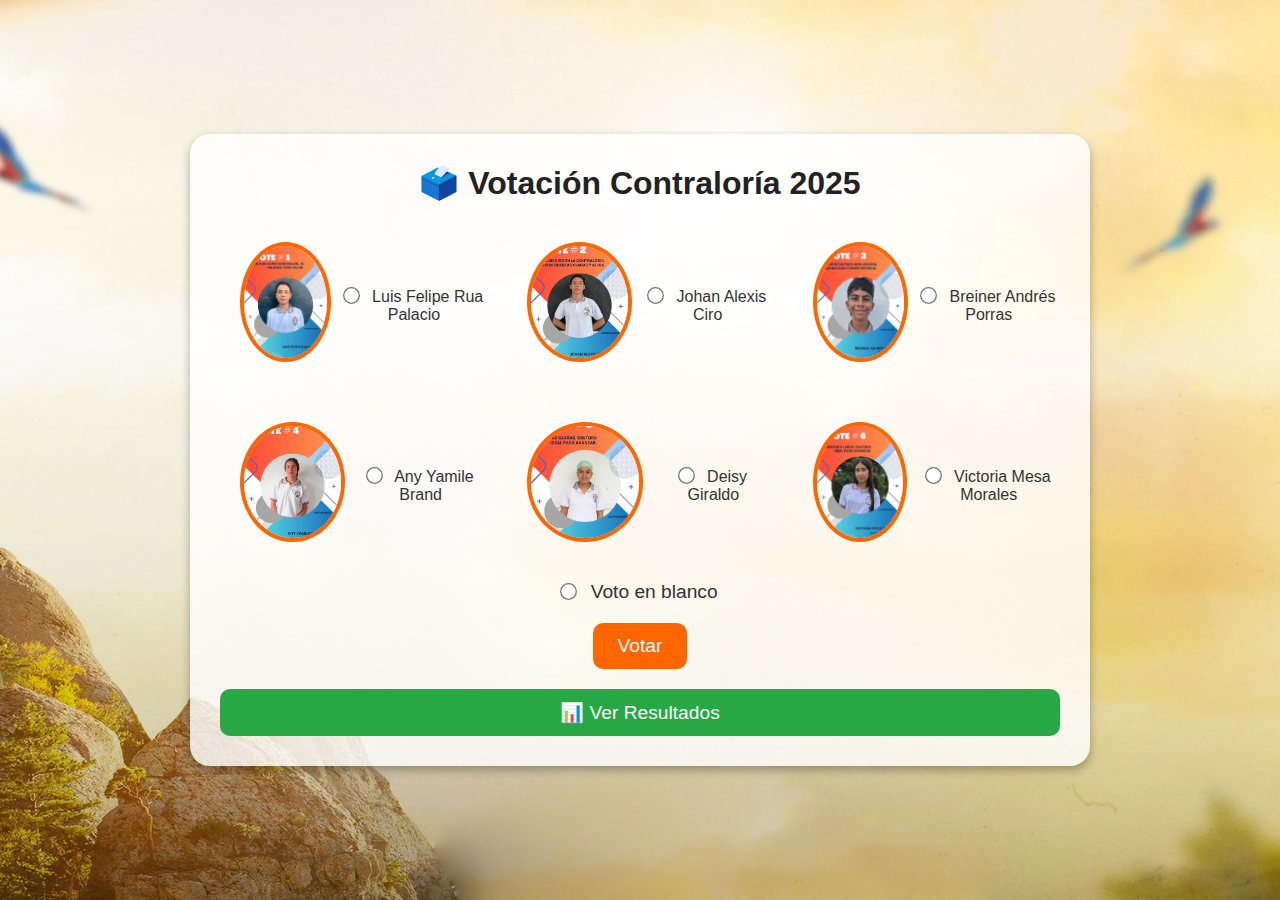
<file: Contraloria.html/index.html>
<!DOCTYPE html>
<html lang="es">
<head>
    <meta charset="UTF-8">
    <meta name="viewport" content="width=device-width, initial-scale=1.0">
    <title>🗳️ Votación Contraloría 2025</title>
    <link rel="stylesheet" href="./styles.css"> <!-- Asegura la ruta correcta del CSS externo -->
    <style>
       /* RESET GENERAL */
* {
    margin: 0;
    padding: 0;
    box-sizing: border-box;
}

body {
    font-family: 'Arial', sans-serif;
    background: url('img/Azul.png') no-repeat center center fixed;
    background-size: cover;
    text-align: center;
    color: #333;
}

.container {
    padding: 30px;
    max-width: 900px;
    margin: auto;
    background: rgba(255, 255, 255, 0.8);
    border-radius: 20px;
    box-shadow: 0px 4px 10px rgba(0, 0, 0, 0.3);
}

/* TÍTULO */
h1 {
    font-size: 2em;
    color: #222;
    margin-bottom: 20px;
}

/* CANDIDATOS */
.candidatos {
    display: grid;
    grid-template-columns: repeat(3, 1fr);
    gap: 20px;
    justify-content: center;
}

.candidato {
    position: relative;
    text-align: center;
    transition: transform 0.3s ease;
}

.candidato:hover {
    transform: scale(1.05);
}

.candidato img {
    width: 120px;
    height: 120px;
    border-radius: 50%;
    border: 4px solid #ff6600;
    object-fit: cover;
}

/* RADIO BUTTONS */
input[type="radio"] {
    margin-top: 8px;
    transform: scale(1.3);
}

/* BOTÓN DE VOTAR */
.btn {
    background-color: #ff6600;
    color: white;
    padding: 12px 25px;
    border: none;
    border-radius: 10px;
    cursor: pointer;
    font-size: 1.2em;
    transition: all 0.3s ease;
    display: block;
    margin: 20px auto;
}

.btn:hover {
    background-color: #ff4500;
    transform: scale(1.05);
}

/* BOTÓN DE RESULTADOS */
.btn-link {
    display: flex;
    align-items: center;
    justify-content: center;
    background-color: #28a745;
    color: white;
    text-decoration: none;
    font-size: 1.2em;
    padding: 12px 20px;
    border-radius: 10px;
    transition: all 0.3s ease;
}

.btn-link:hover {
    background-color: #218838;
    transform: scale(1.05);
}

.btn-link img {
    width: 20px;
    margin-right: 8px;
}

    </style>
</head>
<body>
    <div class="container">
        <h1>🗳️ Votación Contraloría 2025</h1>
        <form action="votar.php" method="POST">
            <div class="candidatos">
                <div class="candidato">
                    <img src="img/8.png" alt="Tomas Jerónimo Mesa">
                    <label><input type="radio" name="candidato" value="1"> Luis Felipe Rua Palacio</label>
                </div>
                <div class="candidato">
                    <img src="img/7.png" alt="Johan Alexis Ciro">
                    <label><input type="radio" name="candidato" value="2"> Johan Alexis Ciro </label>
                </div>
                <div class="candidato">
                    <img src="img/12.png" alt="Breiner Andrés Porras">
                    <label><input type="radio" name="candidato" value="3"> Breiner Andrés Porras </label>
                </div>
                <div class="candidato">
                    <img src="img/9.png" alt="Any Yamile Brand">
                    <label><input type="radio" name="candidato" value="4"> Any Yamile Brand </label>
                </div>
                <div class="candidato">
                    <img src="img/11.png" alt="Deisy Giraldo">
                    <label><input type="radio" name="candidato" value="5"> Deisy Giraldo </label>
                </div>
                <div class="candidato">
                    <img src="img/10.png" alt="Victoria Mesa Morales">
                    <label><input type="radio" name="candidato" value="6"> Victoria Mesa Morales </label>
                </div>
            </div>
            <div class="voto-blanco">
                <label><input type="radio" name="candidato" value="7"> Voto en blanco</label>
            </div>
            <button type="submit" class="btn">Votar</button>
        </form>
        <a href="resultadosc.php" class="btn-link">📊 Ver Resultados</a>
    </div>
</body>
</html>
</file>
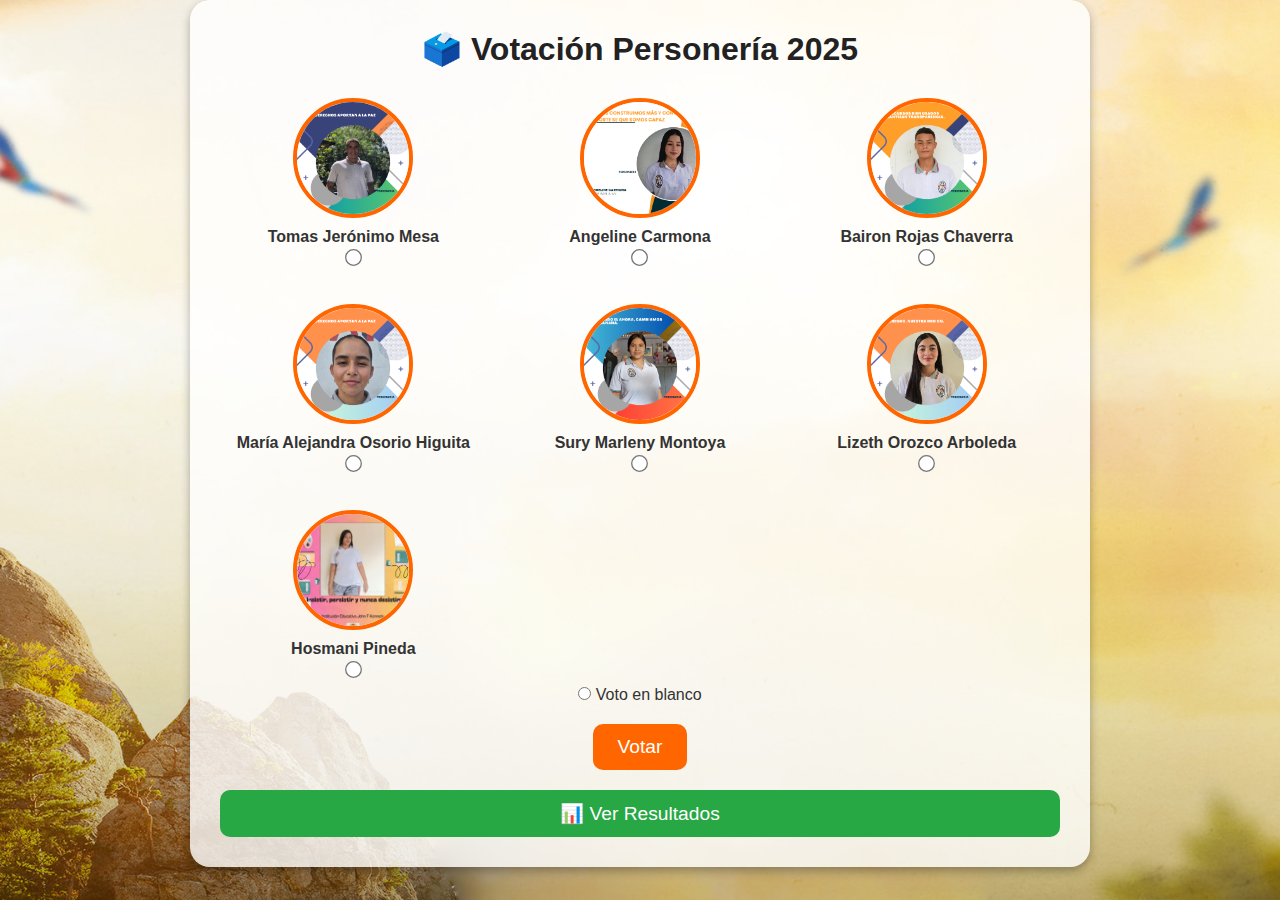
<file: Personeria.app/index.html>
<!DOCTYPE html>
<html lang="es">
<head>
    <meta charset="UTF-8">
    <meta name="viewport" content="width=device-width, initial-scale=1.0">
    <title>Votación Personería 2025</title>
    <style>
        /* RESET GENERAL */
        * {
            margin: 0;
            padding: 0;
            box-sizing: border-box;
        }

        body {
            font-family: 'Arial', sans-serif;
            background: url('img/Azul.png') no-repeat center center fixed;
            background-size: cover;
            text-align: center;
            color: #333;
        }

        .container {
            padding: 30px;
            max-width: 900px;
            margin: auto;
            background: rgba(255, 255, 255, 0.8);
            border-radius: 20px;
            box-shadow: 0px 4px 10px rgba(0, 0, 0, 0.3);
        }

        /* TÍTULO */
        h1 {
            font-size: 2em;
            color: #222;
            margin-bottom: 20px;
        }

        /* CANDIDATOS */
        .candidatos {
            display: grid;
            grid-template-columns: repeat(3, 1fr);
            gap: 20px;
            justify-content: center;
        }

        .candidato {
            display: flex;
            flex-direction: column;
            align-items: center;
            transition: transform 0.3s ease;
            padding: 10px;
        }

        .candidato:hover {
            transform: scale(1.05);
        }

        .candidato img {
            width: 120px;
            height: 120px;
            border-radius: 50%;
            border: 4px solid #ff6600;
            object-fit: cover;
        }

        .nombre-candidato {
            margin-top: 10px;
            font-size: 1em;
            font-weight: bold;
        }

        /* RADIO BUTTONS */
        .candidato input[type="radio"] {
            margin-top: 5px;
            transform: scale(1.3);
        }

        /* BOTÓN DE VOTAR */
        .btn {
            background-color: #ff6600;
            color: white;
            padding: 12px 25px;
            border: none;
            border-radius: 10px;
            cursor: pointer;
            font-size: 1.2em;
            transition: all 0.3s ease;
            display: block;
            margin: 20px auto;
        }

        .btn:hover {
            background-color: #ff4500;
            transform: scale(1.05);
        }

        /* BOTÓN DE RESULTADOS */
        .btn-link {
            display: flex;
            align-items: center;
            justify-content: center;
            background-color: #28a745;
            color: white;
            text-decoration: none;
            font-size: 1.2em;
            padding: 12px 20px;
            border-radius: 10px;
            transition: all 0.3s ease;
            margin-top: 10px;
        }

        .btn-link:hover {
            background-color: #218838;
            transform: scale(1.05);
        }

        .btn-link img {
            width: 20px;
            margin-right: 8px;
        }
    </style>
</head>
<body>
    <div class="container">
        <h1>🗳️ Votación Personería 2025</h1>
        <form action="votar.php" method="POST">
            <div class="candidatos">
                <label class="candidato">
                    <img src="img/4.png" alt="Luis Felipe Rua Palacio">
                    <span class="nombre-candidato"> Tomas Jerónimo Mesa</span>
                    <input type="radio" name="candidato" value="1">
                </label>
                <label class="candidato">
                    <img src="img/1.png" alt="Angeline Carmona">
                    <span class="nombre-candidato">Angeline Carmona</span>
                    <input type="radio" name="candidato" value="2">
                </label>
                <label class="candidato">
                    <img src="img/5.png" alt="Bairon Rojas Chaverra">
                    <span class="nombre-candidato">Bairon Rojas Chaverra</span>
                    <input type="radio" name="candidato" value="3">
                </label>
                <label class="candidato">
                    <img src="img/2.png" alt="María Alejandra Osorio Higuita">
                    <span class="nombre-candidato">María Alejandra Osorio Higuita</span>
                    <input type="radio" name="candidato" value="4">
                </label>
                <label class="candidato">
                    <img src="img/6.png" alt="Sury Marleny Montoya">
                    <span class="nombre-candidato">Sury Marleny Montoya</span>
                    <input type="radio" name="candidato" value="5">
                </label>
                <label class="candidato">
                    <img src="img/3.png" alt="Lizeth Orozco Arboleda">
                    <span class="nombre-candidato">Lizeth Orozco Arboleda</span>
                    <input type="radio" name="candidato" value="6">
                </label>
                <label class="candidato">
                    <img src="img/7.jpeg" alt="Hosmani Pineda">
                    <span class="nombre-candidato">Hosmani Pineda</span>
                    <input type="radio" name="candidato" value="7">
                </label>
            </div>
            <div class="voto-blanco">
                <label>
                    <input type="radio" name="candidato" value="0"> Voto en blanco
                </label>
            </div>
            <button type="submit" class="btn">Votar</button>
        </form>
        <a href="resultados.php" class="btn-link">📊 Ver Resultados</a>
    </div>
</body>
</html>
</file>
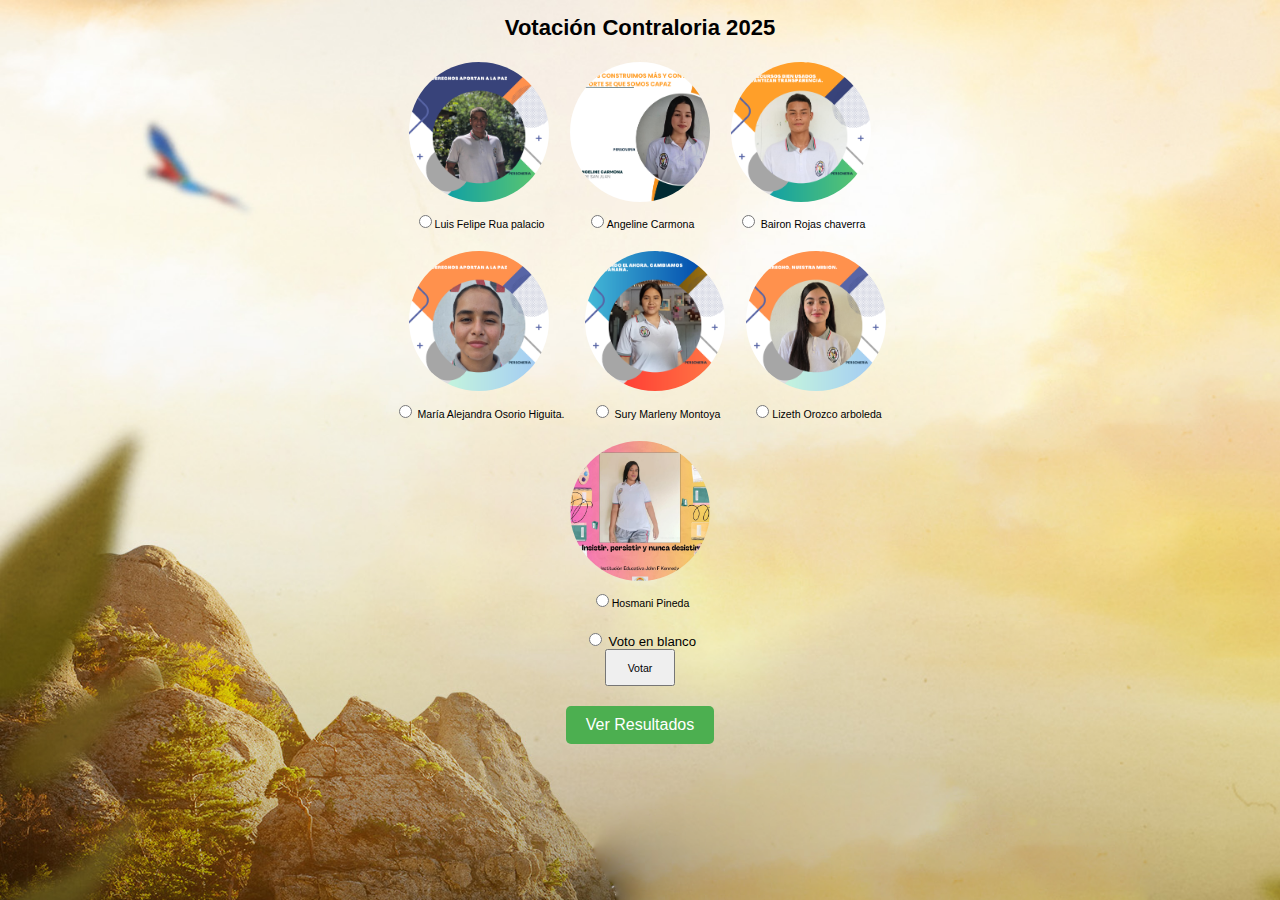
<file: Contraloria.html/ff/Personeria.app/index.html>
<!DOCTYPE html>
<html lang="es">
<head>
    <meta charset="UTF-8">
    <meta name="viewport" content="width=device-width, initial-scale=1.0">
    <title>Votación Contraloria 2025</title>
    <link rel="stylesheet" href="styles.css">
</head>
<body>
    <h1>Votación Contraloria 2025</h1>
    <form action="votar.php" method="POST">
        <div class="candidatos">
            <div class="candidato">
                <img src="img/4.png" alt="Candidato 1">
                <label><input type="radio" name="candidato" value="1">Luis Felipe Rua palacio  </label>
            </div>
            <div class="candidato">
                <img src="img/1.png" alt="Candidato 2">
                <label><input type="radio" name="candidato" value="2">Angeline Carmona </label>
            </div>
            <div class="candidato">
                <img src="img/5.png" alt="Candidato 3">
                <label><input type="radio" name="candidato" value="3"> Bairon Rojas chaverra </label>
            </div>
            <div class="candidato">
                <img src="img/2.png" alt="Candidato 4">
                <label><input type="radio" name="candidato" value="4"> María Alejandra Osorio Higuita.</label>
            </div>
            <div class="candidato">
                <img src="img/6.png" alt="Candidato 5">
                <label><input type="radio" name="candidato" value="5"> Sury Marleny Montoya </label>
            </div>
            <div class="candidato">
                <img src="img/3.png" alt="Candidato 6">
                <label><input type="radio" name="candidato" value="6">Lizeth Orozco arboleda </label>
            </div>
            <div class="candidato">
                <img src="img/7.jpeg" alt="Candidato 7">
                <label><input type="radio" name="candidato" value="7">Hosmani Pineda </label>
            </div>
        </div>
        <div class="voto-blanco">
            <label><input type="radio" name="candidato" value="0"> Voto en blanco</label>
        </div>
        <button type="submit">Votar</button>
    </form>
    <a href="resultados.php">Ver Resultados</a>
</body>
</html>
</file>
<file: Contraloria.html/ff/Personeria.app/styles.css>
body {
    font-family: Arial, sans-serif;
    text-align: center;
    max-width: 560px; /* 800px * 0.7 = 560px */
    margin: 14px auto; /* 20px * 0.7 = 14px */
    font-size: 12.6px; /* 18px * 0.7 = 12.6px */
    background-image: url('img/Azul.png');
    background-size: cover;
    background-repeat: no-repeat;
    background-attachment: fixed;
}

h1 {
    margin-bottom: 21px; /* 30px * 0.7 = 21px */
    font-size: 1.75em; /* 2.5em * 0.7 = 1.75em */
}

.candidatos {
    display: flex;
    justify-content: center;
    flex-wrap: wrap;
    gap: 21px; /* 30px * 0.7 = 21px */
}

.candidato {
    display: flex;
    flex-direction: column;
    align-items: center;
}

.candidato img {
    width: 140px; /* 200px * 0.7 = 140px */
    height: 140px; /* 200px * 0.7 = 140px */
    object-fit: cover;
    border-radius: 50%;
    margin-bottom: 10.5px; /* 15px * 0.7 = 10.5px */
}

.candidato label {
    font-size: 0.84em; /* 1.2em * 0.7 = 0.84em */
}

.voto-blanco {
    margin-top: 21px; /* 30px * 0.7 = 21px */
    font-size: 1.05em; /* 1.5em * 0.7 = 1.05em */
}

button {
    padding: 10.5px 21px; /* 15px * 0.7 = 10.5px, 30px * 0.7 = 21px */
    font-size: 0.84em; /* 1.2em * 0.7 = 0.84em */
}
a[href="resultados.php"] {
    display: inline-block;
    padding: 10px 20px;
    background-color: #4CAF50; /* Color de fondo */
    color: white; /* Color del texto */
    text-decoration: none; /* Elimina el subrayado del enlace */
    border-radius: 5px; /* Bordes redondeados */
    font-size: 16px; /* Tamaño de la fuente */
    margin-top: 20px; /* Margen superior para separarlo del formulario */
}

a[href="resultados.php"]:hover {
    background-color: #3e8e41; /* Color de fondo al pasar el ratón */
}
</file>
<file: Contraloria.html/styles.css>
/* Reset básico */
* {
    margin: 0;
    padding: 0;
    box-sizing: border-box;
}

body {
    font-family: 'Arial', sans-serif;
    background: url('fondo.jpg') no-repeat center center fixed;
    background-size: cover;
    text-align: center;
    color: white;
    display: flex;
    justify-content: center;
    align-items: center;
    height: 100vh;
}

.container {
    background: rgba(0, 0, 0, 0.7);
    padding: 20px;
    border-radius: 15px;
    width: 90%;
    max-width: 600px;
    box-shadow: 0px 0px 20px rgba(0, 0, 0, 0.5);
}

h1 {
    font-size: 1.8em;
    margin-bottom: 20px;
}

.candidatos {
    display: flex;
    flex-direction: column;
    align-items: center;
}

.candidato {
    display: flex;
    align-items: center;
    background: rgba(255, 255, 255, 0.1);
    padding: 10px;
    border-radius: 10px;
    margin: 10px;
    width: 100%;
    max-width: 400px;
    transition: 0.3s ease;
}

.candidato:hover {
    background: rgba(255, 255, 255, 0.2);
    transform: scale(1.05);
}

.candidato img {
    width: 50px;
    height: 50px;
    border-radius: 50%;
    margin-right: 10px;
}

input[type="radio"] {
    margin-right: 10px;
    transform: scale(1.2);
}

.voto-blanco {
    margin: 15px 0;
    font-size: 1.2em;
}

.btn {
    background: #ff6600;
    color: white;
    padding: 12px 20px;
    border: none;
    border-radius: 8px;
    cursor: pointer;
    font-size: 1.2em;
    transition: 0.3s ease;
    display: block;
    margin: 10px auto;
}

.btn:hover {
    background: #ff4500;
    transform: scale(1.05);
}

.btn-link {
    display: inline-block;
    margin-top: 10px;
    padding: 10px 20px;
    background: #009688;
    color: white;
    text-decoration: none;
    border-radius: 8px;
    transition: 0.3s ease;
}

.btn-link:hover {
    background: #00796B;
    transform: scale(1.05);
}
</file>
